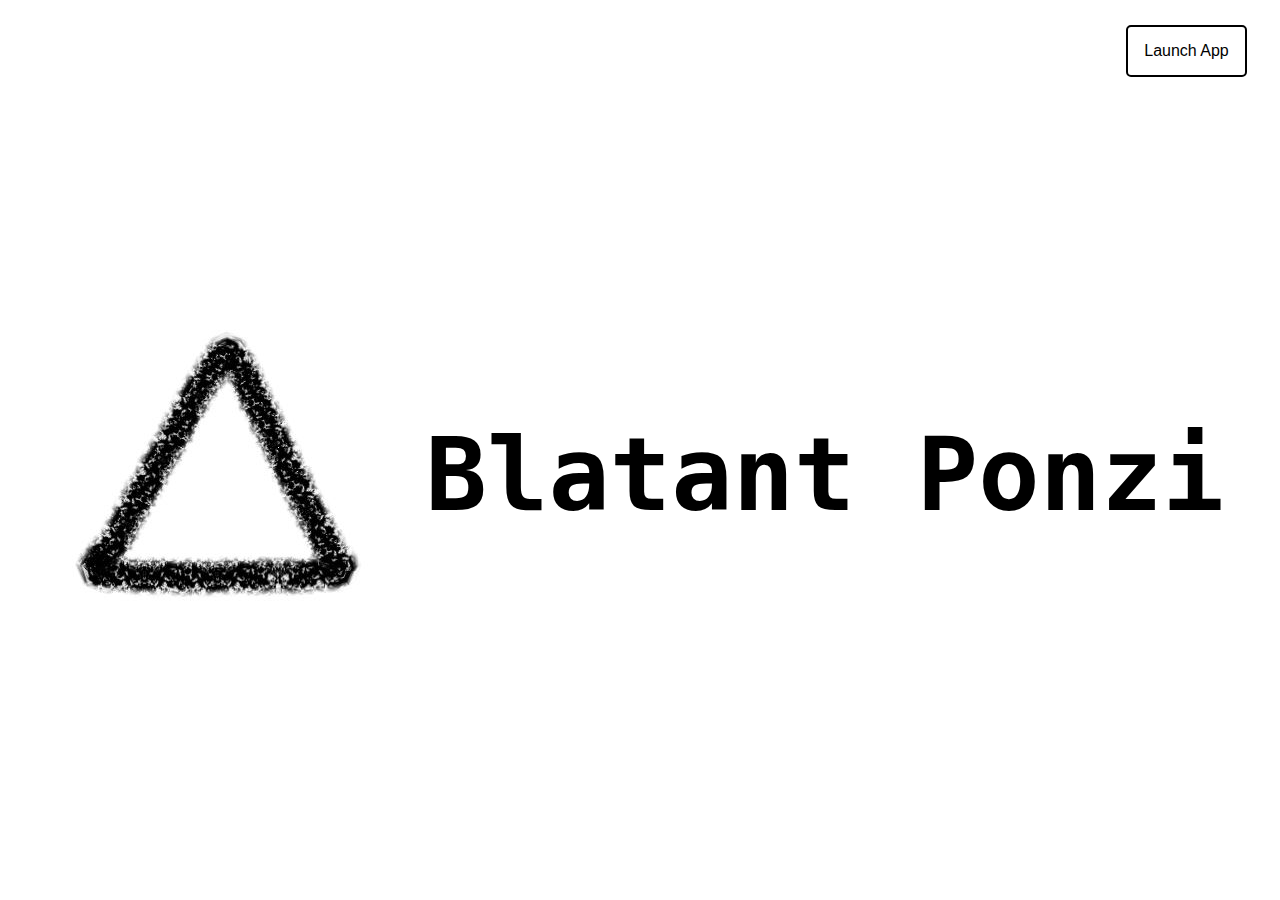
<file: index.html>
<html lang="en">
<head>
    <meta charset="UTF-8">
    <meta http-equiv="X-UA-Compatible" content="IE=edge">
    <meta name="viewport" content="width=device-width, initial-scale=1.0">
    <title>Blatant Ponzi</title>

    <link rel="stylesheet" href="css/landing.css">

    <script src="https://code.jquery.com/jquery-3.6.0.js" integrity="sha256-H+K7U5CnXl1h5ywQfKtSj8PCmoN9aaq30gDh27Xc0jk=" crossorigin="anonymous"></script>
</head>
<body>
    <div class="header">
        <a href="app.html">
            <div class='launch-button'>
                <p>Launch App</p>
                <!-- <a href="app.html">Launch App</a> -->
            </div>
        </a>
    </div>

    <div class="landing-body">   
        <div id="landing-logo" class="logo">
            <img src="assets/logo.JPG">
        </div>     
        <div id="landing-text">
            <h1>Blatant Ponzi</h1>
        </div>
        
    </div>

    <div class="footer"></div>
</body>

<script>
    $(".launch-button" ).hover(mouseEnter, mouseLeave);

    function mouseEnter() {
        $(this).css({
            "font-weight": "bold"
        });
    };
    
    function mouseLeave() {
        $(this).css({
            "font-weight": "normal"
        });
    };
</script>

</html>
</file>
<file: css/landing.css>
.header {
    display: flex;
    justify-content: right;
    align-items: center;
    margin-top: 25px;
    margin-right: 25px;
    margin-left: 25px;
}

.header a, p {
    font-family: Helvetica, Verdana, Arial;
    color: black;
    text-decoration: none;
}

.launch-button {
    display: flex;
    justify-content: center;
    align-items: center;
    height: 24px;
    width: 93px;
    padding: 12px;    
    border-style: solid;
    border: 2px solid black;
    border-radius: 5px;
}

.landing-body {
    display: flex;
    justify-content: center;
    align-items: center;
    height: 90%;
    width: 100%
}

#landing-logo {
    padding-right: 2%;
}

#landing-text {
    padding-left: 2%;
}

h1 {
    font-family: Andale Mono, monospace;
    font-size: 102px;
}
</file>
